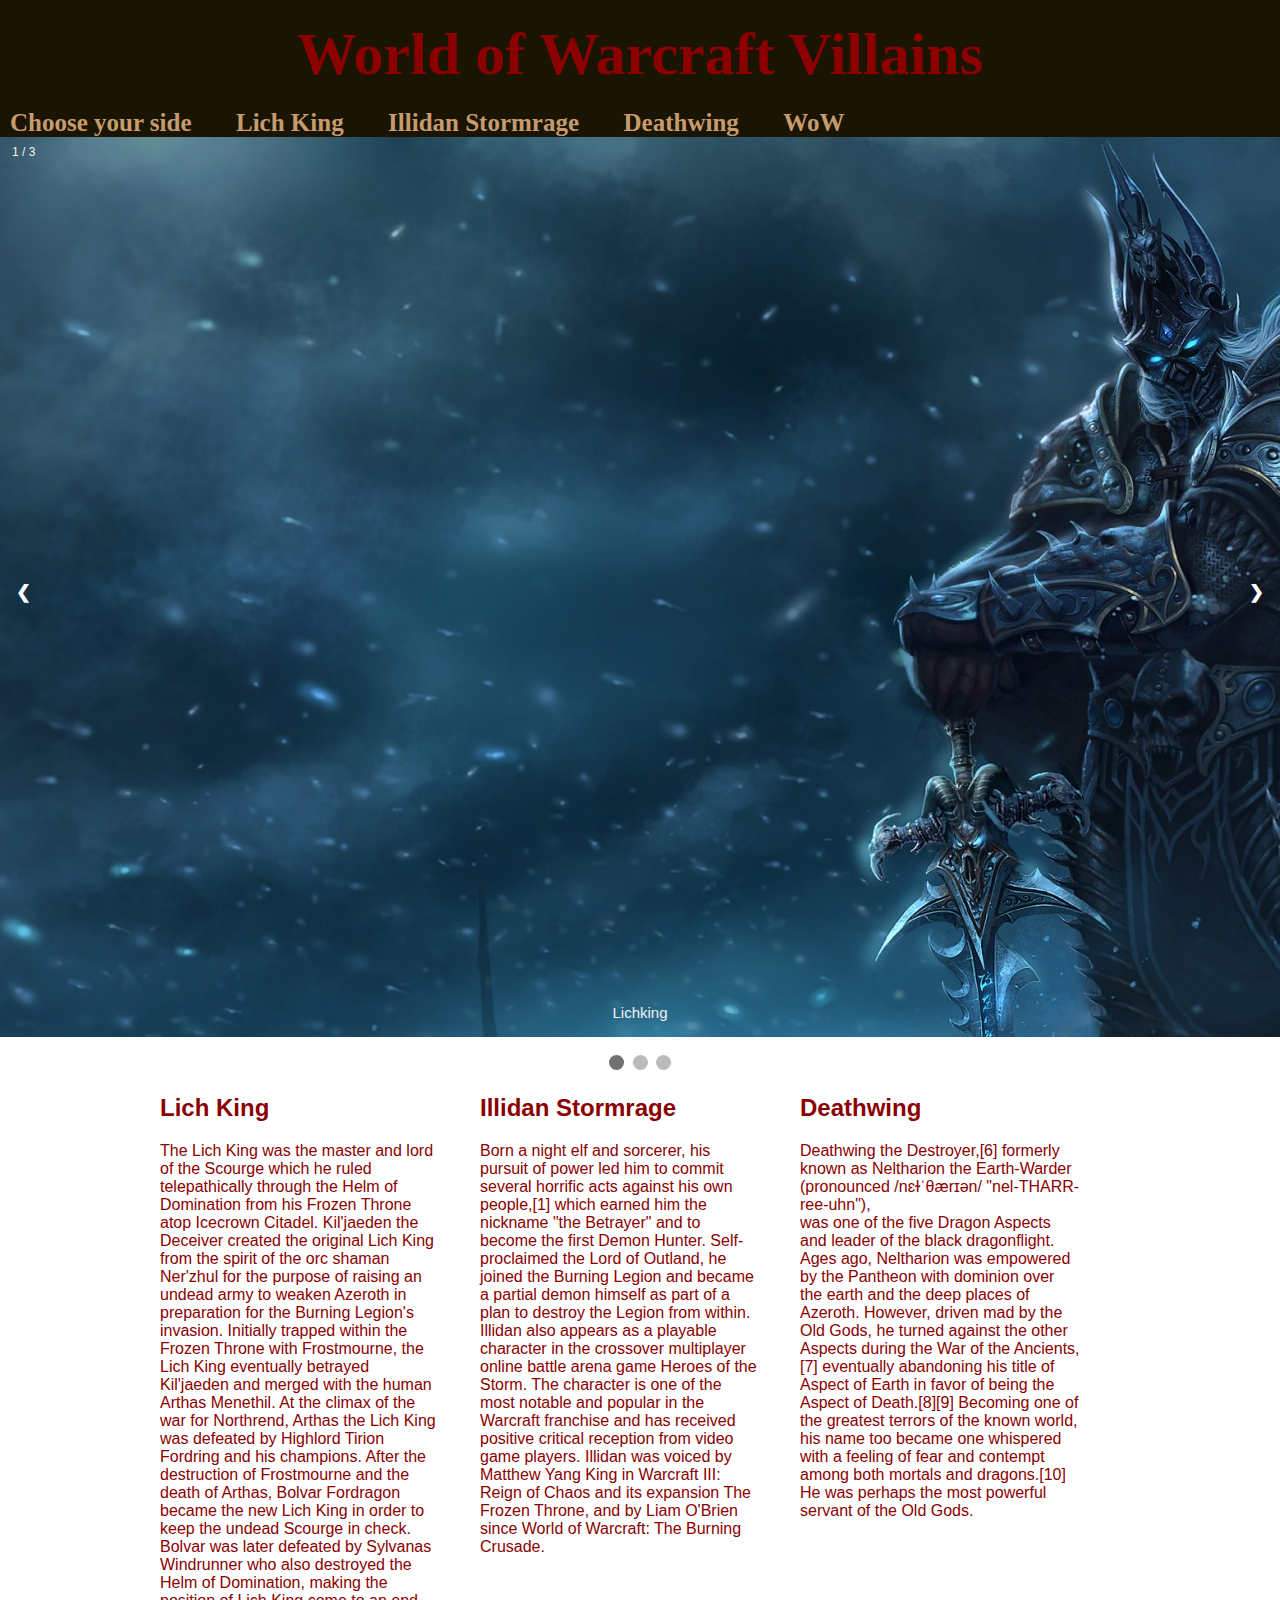
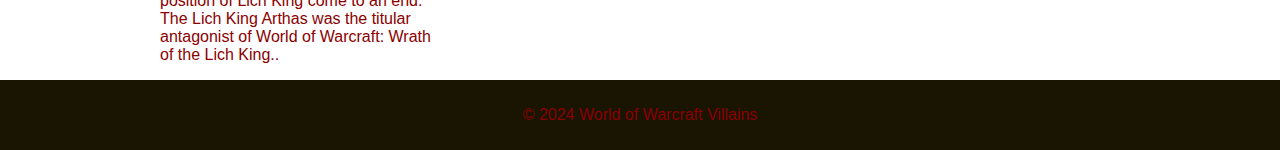
<file: Ian.html>
<!DOCTYPE html>
<html lang="en">

<head>
    <meta charset="UTF-8">
    <meta name="viewport" content="width=device-width, initial-scale=1.0">
    <link rel="stylesheet" href="styles/ian.css">
    <title>World of Warcraft Villains</title>
    <link rel="icon" type="image/x-icon" href="styles/assets/images/1b8bb13aed30fd11c25c11768c252682.jpg">
</head>

<body>
    <header>
        <h1>World of Warcraft Villains</h1>
    </header>

    <nav>
        <ul>
            <li><a href="index.html">Choose your side</a></li>
            <li><a href="https://wowpedia.fandom.com/wiki/Lich_King">Lich King</a></li>
            <li><a href="https://wowpedia.fandom.com/wiki/Illidan_Stormrage">Illidan Stormrage</a></li>
            <li><a href="https://wowpedia.fandom.com/wiki/Deathwing">Deathwing</a></li>
            <li><a href="https://worldofwarcraft.blizzard.com/en-us/">WoW</a></li>
            <!-- Add more villain links as needed -->
        </ul>
    </nav>




        <div class="slideshow-container">

            <div class="mySlides fade">
              <div class="numbertext">1 / 3</div>
              <img src="styles/assets/images/lichKing.jpg">
              <div class="text">Lichking</div>
            </div>
            
            <div class="mySlides fade">
              <div class="numbertext">2 / 3</div>
              <img src="styles/assets/images/illidan.jpg">
              <div class="text">Illidan</div>
            </div>
            
            <div class="mySlides fade">
              <div class="numbertext">3 / 3</div>
              <img src="styles/assets/images/deathwing.jpg">
              <div class="text">Deathwing</div>
            </div>
            
            <a class="prev" onclick="plusSlides(-1)">❮</a>
            <a class="next" onclick="plusSlides(1)">❯</a>
            
            </div>
            <br>
            <div style="text-align:center">
                <span class="dot" onclick="currentSlide(1)"></span> 
                <span class="dot" onclick="currentSlide(2)"></span> 
                <span class="dot" onclick="currentSlide(3)"></span> 
            </div>

    <main>

    <section id="lich-king">
        <h2>Lich King</h2>
        <p>The Lich King was the master and lord of the Scourge which he ruled telepathically through the Helm of Domination from his Frozen Throne atop Icecrown Citadel.

            Kil'jaeden the Deceiver created the original Lich King from the spirit of the orc shaman Ner'zhul for the purpose of raising an undead army to weaken Azeroth in preparation for the Burning Legion's invasion. Initially trapped within the Frozen Throne with Frostmourne, the Lich King eventually betrayed Kil'jaeden and merged with the human Arthas Menethil. At the climax of the war for Northrend, Arthas the Lich King was defeated by Highlord Tirion Fordring and his champions. After the destruction of Frostmourne and the death of Arthas, Bolvar Fordragon became the new Lich King in order to keep the undead Scourge in check. Bolvar was later defeated by Sylvanas Windrunner who also destroyed the Helm of Domination, making the position of Lich King come to an end.
            
            The Lich King Arthas was the titular antagonist of World of Warcraft: Wrath of the Lich King..</p>
        
    </section>

    <section id="illidan">
        <h2>Illidan Stormrage</h2>
        <p>Born a night elf and sorcerer, his pursuit of power led him to commit several horrific acts against his own people,[1] which earned him the nickname "the Betrayer" and to become the first Demon Hunter. Self-proclaimed the Lord of Outland, he joined the Burning Legion and became a partial demon himself as part of a plan to destroy the Legion from within. Illidan also appears as a playable character in the crossover multiplayer online battle arena game Heroes of the Storm. The character is one of the most notable and popular in the Warcraft franchise and has received positive critical reception from video game players. Illidan was voiced by Matthew Yang King in Warcraft III: Reign of Chaos and its expansion The Frozen Throne, and by Liam O'Brien since World of Warcraft: The Burning Crusade.</p>
        
    </section>

    <section id="Deathwing">
        <h2>Deathwing</h2>
        <p>Deathwing the Destroyer,[6] formerly known as Neltharion the Earth-Warder (pronounced /nɛɫˈθærɪən/ "nel-THARR-ree-uhn"),<br> was one of the five Dragon Aspects and leader of the black dragonflight. Ages ago, Neltharion was empowered by the Pantheon with dominion over the earth and the deep places of Azeroth. However, driven mad by the Old Gods, he turned against the other Aspects during the War of the Ancients,[7] eventually abandoning his title of Aspect of Earth in favor of being the Aspect of Death.[8][9] Becoming one of the greatest terrors of the known world, his name too became one whispered with a feeling of fear and contempt among both mortals and dragons.[10] He was perhaps the most powerful servant of the Old Gods.</p>
        
    </section>


    </main>

    

    <footer>
        <p>&copy; 2024 World of Warcraft Villains</p>
    </footer>

    <script src="scripts/script.js"></script>
</body>

</html>
</file>
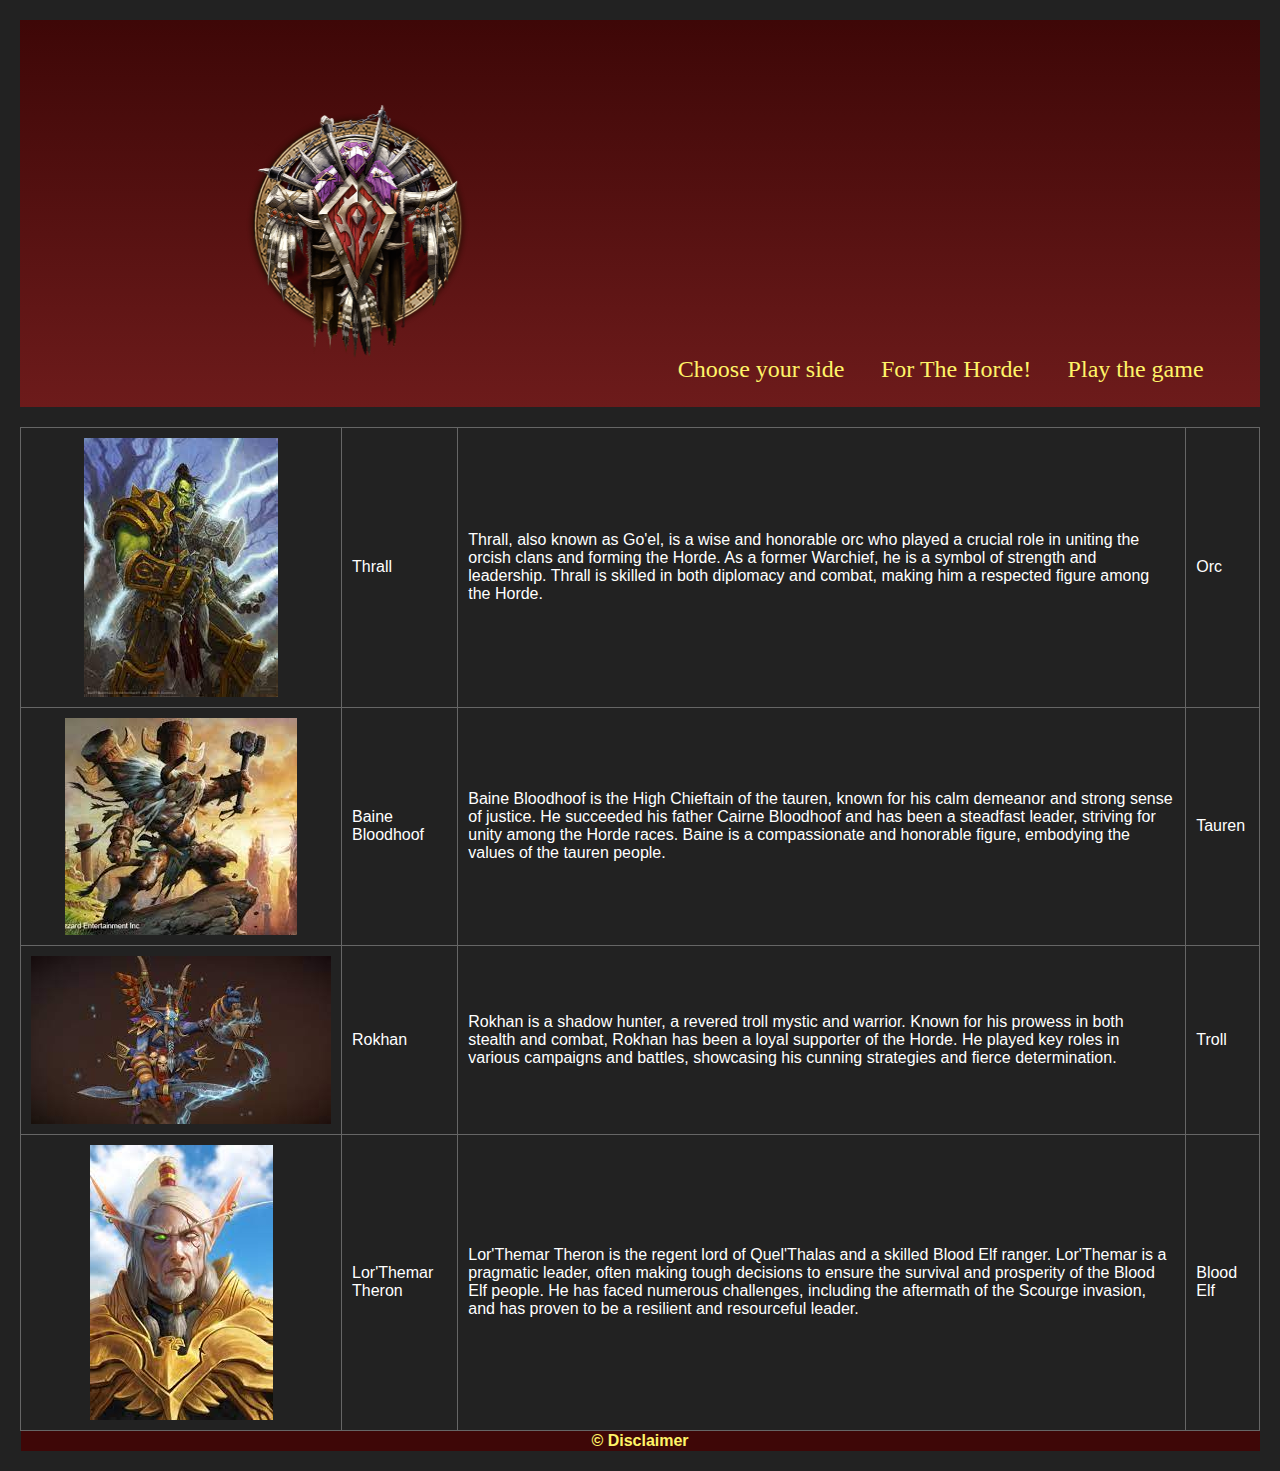
<file: nicolas.html>
<!DOCTYPE html>
<html lang="nl">
    <head>
        <title>[Oefening2]</title>
        <meta charset="UTF-8">
        <meta name="author" content="[Nicolas Goemanne]">
        <meta name="description" content="Lorem ipsum dolor sit amet, consectetur adipiscing...">
        <meta name="keywords" content="Lorem, ipsum, dolor, sit, amet, consectetur, adipiscing">
        <meta name="viewport" content="width=device-width, initial-scale=1.0">
        <link rel="stylesheet" href="styles/nicolas.css">
        <link rel="icon" type="image/x-icon" href="styles/assets/images/1b8bb13aed30fd11c25c11768c252682.jpg">
    </head>
    
       <body>
        <nav>
            <a class="Logo" href="#">
                <img src="content/documents/Horde.png" alt="Logo">
            </a>
            <a href="index.html">Choose your side</a>
            <a href="https://www.youtube.com/watch?v=0HuPUVT-xMc">For The Horde!</a>
            <a href="https://worldofwarcraft.blizzard.com/en-us/">Play the game</a>
            
        </nav>
        <table>        
          <tbody>
            <tr>
              <td><img src="/content/documents/Thrall.jpg" alt="Afbeelding"></td>
              <td>Thrall</td>
              <td>Thrall, also known as Go'el, is a wise and honorable orc who played a crucial role in uniting the orcish clans and forming the Horde. As a former Warchief, he is a symbol of strength and leadership. Thrall is skilled in both diplomacy and combat, making him a respected figure among the Horde.</td>
              <td>Orc</td>
              
              
            </tr>
            <tr>
              <td><img src="/content/documents/Baine.jpg"  alt="Afbeelding"></td>
              <td>Baine Bloodhoof</td>
              <td>Baine Bloodhoof is the High Chieftain of the tauren, known for his calm demeanor and strong sense of justice. He succeeded his father Cairne Bloodhoof and has been a steadfast leader, striving for unity among the Horde races. Baine is a compassionate and honorable figure, embodying the values of the tauren people.</td>
              <td>Tauren</td>
              
            </tr>
            
            <tr>
              <td><img src="content/documents/Rokhan.jpg"  alt="Afbeelding"></td>
              <td>Rokhan</td>
              <td>Rokhan is a shadow hunter, a revered troll mystic and warrior. Known for his prowess in both stealth and combat, Rokhan has been a loyal supporter of the Horde. He played key roles in various campaigns and battles, showcasing his cunning strategies and fierce determination.</td>
              <td>Troll</td>
              
            </tr>
            <tr>
                <td><img src="content/documents/lor.jpg"  alt="Afbeelding"></td>
                <td>Lor'Themar Theron</td>
                <td>Lor'Themar Theron is the regent lord of Quel'Thalas and a skilled Blood Elf ranger. Lor'Themar is a pragmatic leader, often making tough decisions to ensure the survival and prosperity of the Blood Elf people. He has faced numerous challenges, including the aftermath of the Scourge invasion, and has proven to be a resilient and resourceful leader.</td>
                <td>Blood Elf</td>
                
              </tr>
          </tbody>
          <tfoot>
            <tr>
              <th colspan="5">© Disclaimer</th>
            </tr>
          </tfoot>
        </table>
      </body>
</html>
</file>
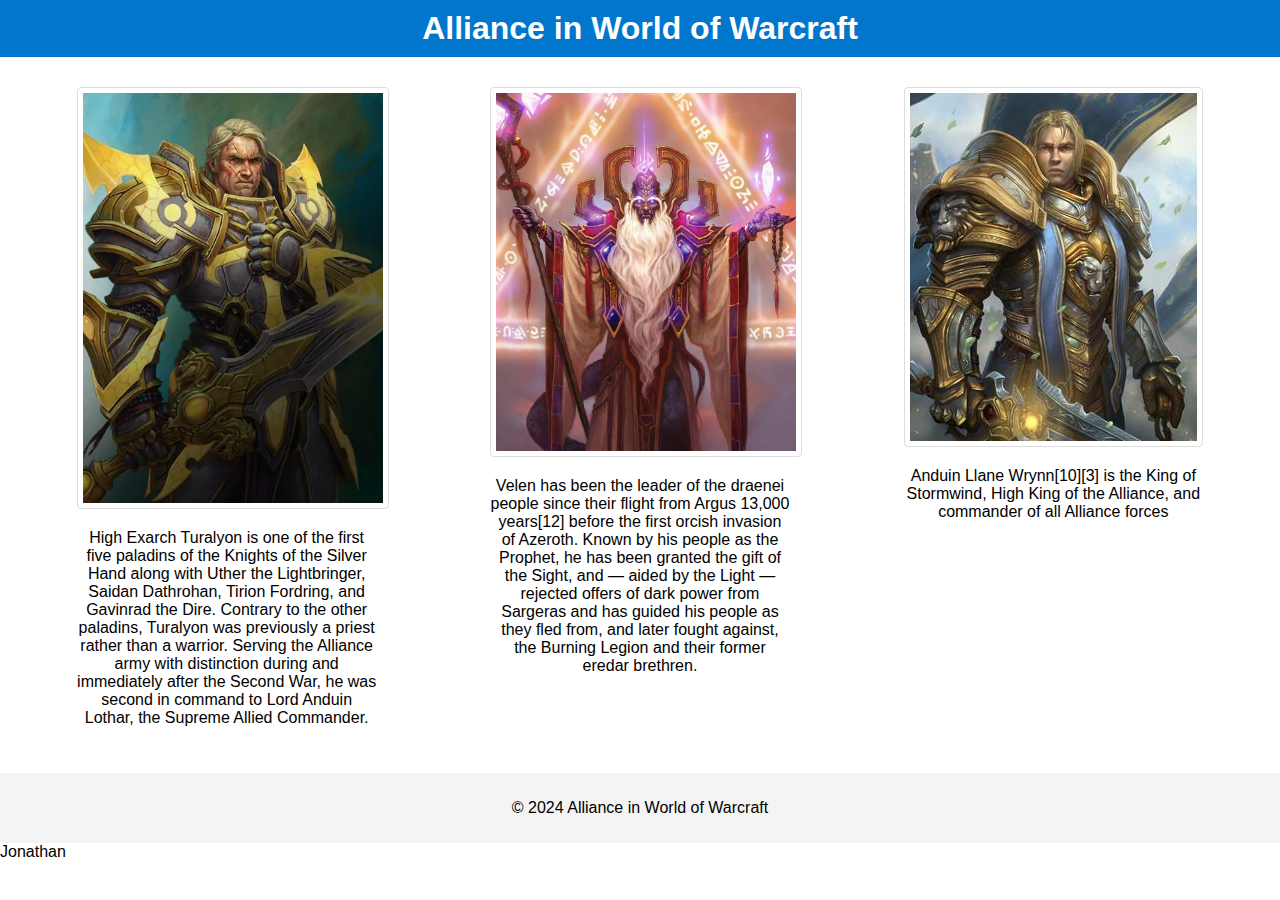
<file: pages/jonathan.html>
<!DOCTYPE html>
<html lang="nl">
    <head>
        <title>[Oefening2]</title>
        <meta charset="UTF-8">
        <meta name="author" content="[Nicolas Goemanne]">
        <meta name="description" content="Lorem ipsum dolor sit amet, consectetur adipiscing...">
        <meta name="keywords" content="Lorem, ipsum, dolor, sit, amet, consectetur, adipiscing">
        <meta name="viewport" content="width=device-width, initial-scale=1.0">
        <link rel="stylesheet" href="/styles/styles-jonathan.css">
        <link rel="icon" type="image/x-icon" href="/styles/assets/images/1b8bb13aed30fd11c25c11768c252682.jpg">
    </head>
    
    <body>
        <header>
            <h1>Alliance in World of Warcraft</h1>
        </header>
    
        <section class="alliance-info">
            <div class="info-block">
                <img src="/content/documents/Turalyon.png" alt="Turalyon.png">
                <p>High Exarch Turalyon is one of the first five paladins of the Knights of the Silver Hand along with Uther the Lightbringer, Saidan Dathrohan, Tirion Fordring, and Gavinrad the Dire. Contrary to the other paladins, Turalyon was previously a priest rather than a warrior. Serving the Alliance army with distinction during and immediately after the Second War, he was second in command to Lord Anduin Lothar, the Supreme Allied Commander.</p>
            </div>
    
            <div class="info-block">
                <img src="/content/documents/Velen.png" alt="Velen.png">
                <p>Velen has been the leader of the draenei people since their flight from Argus 13,000 years[12] before the first orcish invasion of Azeroth. Known by his people as the Prophet, he has been granted the gift of the Sight, and — aided by the Light — rejected offers of dark power from Sargeras and has guided his people as they fled from, and later fought against, the Burning Legion and their former eredar brethren.</p>
            </div>

            <div class="info-block">
                <img src="/content/documents/AnduinWrynn.png" alt="AnduinWrynn.png">
                <p>Anduin Llane Wrynn[10][3] is the King of Stormwind, High King of the Alliance, and commander of all Alliance forces</p>
            </div>
        </section>
    
        <footer>
            <p>&copy; 2024 Alliance in World of Warcraft</p>
        </footer>
    </head>
    
    <body>
   <Heaeder>Jonathan</Heaeder>
    </body>
</html>
</file>
<file: styles/ian.css>
body {
  margin: 0;
  padding: 0;
  font-family: Arial, sans-serif;
}

main {
  color: #8B0000;
}

header {
  background-color:  #1a1502;
  padding: 20px;
  text-align: center;
  color: #8B0000; 
  font-family: 'Chiller', cursive; 
  font-weight: bold;
  font-size: 30px;
  
}

h1 {
  margin: 0;
}

nav {
  background-color: #1a1502;
  padding-left: 10px;
  display: flex; 
  
}

ul {
  list-style-type: none;
  margin: 0; 
  padding: 0;
  overflow: hidden;
}

li {
  display: inline;
  margin-right: 40px;
}

a {
  text-decoration: none;
  color: #C69B6D;
  font-weight: bold;
  font-family: 'Chiller', cursive; 
  font-size: 25px;
}
main{
  display:flex;
  width:75%;
  margin:0 auto;
  overflow:auto;
  
}
section {

  flex:1;
  margin-right:40px;
}

footer {
  background-color: #1a1502;
  padding: 10px;
  text-align: center;

  bottom: 0;
  width: 100%;
}
footer p{
  color: #8B0000;
}


*{box-sizing: border-box}
body {font-family: Verdana, sans-serif; margin:0}
.mySlides {display: none;
width:100%; height:100%;}
img {vertical-align: middle;
width:100; height:100%;}


.slideshow-container {
  width:100%;
  max-height: 900px;
  overflow: hidden;
  position: relative;
  margin: auto;
}


.prev, .next {
  cursor: pointer;
  position: absolute;
  top: 50%;
  width: auto;
  padding: 16px;
  margin-top: -22px;
  color: white;
  font-weight: bold;
  font-size: 18px;
  transition: 0.6s ease;
  border-radius: 0 3px 3px 0;
  user-select: none;
}


.next {
  right: 0;
  border-radius: 3px 0 0 3px;
}


.prev:hover, .next:hover {
  background-color: rgba(0,0,0,0.8);
}


.text {
  color: #f2f2f2;
  font-size: 15px;
  padding: 8px 12px;
  position: absolute;
  bottom: 8px;
  width: 100%;
  text-align: center;
}


.numbertext {
  color: #f2f2f2;
  font-size: 12px;
  padding: 8px 12px;
  position: absolute;
  top: 0;
}


.dot {
  cursor: pointer;
  height: 15px;
  width: 15px;
  margin: 0 2px;
  background-color: #bbb;
  border-radius: 50%;
  display: inline-block;
  transition: background-color 0.6s ease;
}

.active, .dot:hover {
  background-color: #717171;
}


.fade {
  animation-name: fade;
  animation-duration: 1.5s;
}

@keyframes fade {
  from {opacity: .4} 
  to {opacity: 1}
}


@media only screen and (max-width: 300px) {
  .prev, .next,.text {font-size: 11px}
}
</file>
<file: styles/nicolas.css>
body{
    margin: 0;
    text-align: center;
    font-family: 'TribalFont', Arial, sans-serif; /* Vervang 'TribalFont' door het gewenste lettertype */
    background-color: #222;    
    color: #fff; 
    padding: 20px; 
    box-sizing: border-box;
}

nav {
    background-color: #3e0707;
    background: linear-gradient(to bottom, #3e0707, #6d1b1b);
    overflow: hidden;
    text-align: center;
    padding: 10px 0;
}

nav a {    

    display: inline-block;
    color: #f2f2f2;
    text-align: center;
    padding: 14px 16px;
    text-decoration: none;           
    box-sizing: border-box;
    font-family:papyrus;
    font-size: x-large;
    color: 	#FFF468;   
}


.Logo img{
    
    width: 50%;    
}

table {
    width: 100%;
    margin-top: 20px;
    border-collapse: collapse;      
}


td {
    padding: 10px;
    border: 1px solid #666;
    text-align: left;
}

td img {
    display: block;
    margin: 0 auto;
    max-width: auto;
    height: auto;
}

tfoot th {
    background-color: #3e0707;
    color: #FFF468;
}
</file>
<file: styles/styles-jonathan.css>
body {
    font-family: 'Arial', sans-serif;
    margin: 0;
    padding: 0;
}

header {
    background-color: #0077cc;
    color: #fff;
    text-align: center;
    padding: 10px;
}

h1 {
    margin: 0;
}

.alliance-info {
    display: flex;
    flex-wrap: wrap;
    justify-content: space-around;
    margin: 20px;
}

.info-block {
    width: 300px;
    margin: 10px;
    text-align: center;
}

img {
    max-width: 100%;
    height: auto;
    border: 1px solid #ddd;
    border-radius: 4px;
    padding: 5px;
}

footer {
    background-color: #f4f4f4;
    padding: 10px;
    text-align: center;
}
</file>
